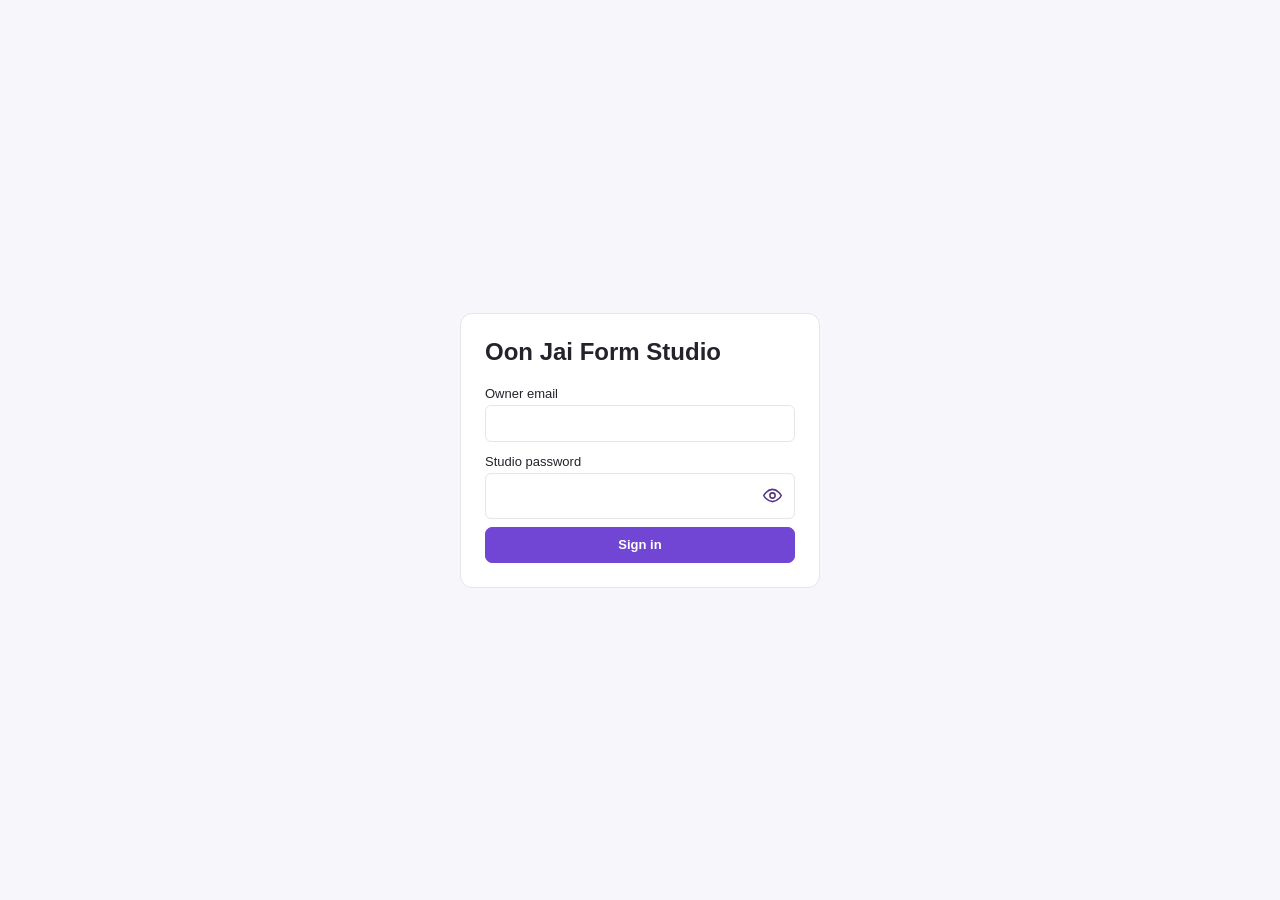
<file: index.html>
<!DOCTYPE html><html lang="en"><head><meta charset="utf-8"><meta name="viewport" content="width=device-width, initial-scale=1"><meta name="theme-color" content="#f8f8fa"><title>Form Studio — Visual UI builder</title><link rel="stylesheet" href="studio.css?v=shape-joins6"></head><body class="locked"><section id="ownerEntrance"><form>
  <h1>Oon Jai Form Studio</h1>
  <label id="ownerEmailLabel">Owner email<input type="email" name="email" autocomplete="username" required></label>
  <label id="accessCodeLabel" hidden>Private recovery code<input name="code" autocomplete="off" spellcheck="false" autocapitalize="none"></label>
  <label id="pwdLabel" for="studio-password">Studio password</label><div class="passwordField"><input id="studio-password" type="password" name="password" autocomplete="current-password" required><button type="button" class="eyeToggle" data-eye="password" aria-controls="studio-password" aria-label="Show password" aria-pressed="false"><svg aria-hidden="true" viewBox="0 0 24 24" width="21" height="21" fill="none" stroke="currentColor" stroke-width="1.8" stroke-linecap="round" stroke-linejoin="round"><path d="M2 12s3.7-7 10-7 10 7 10 7-3.7 7-10 7S2 12 2 12Z"/><circle cx="12" cy="12" r="3"/><path class="eyeSlash" d="m3 3 18 18"/></svg></button></div>
  <small id="authHint" hidden>Use at least 8 characters.</small>
  <div id="repeatLabel" hidden><label for="studio-confirm">Confirm new password</label><div class="passwordField"><input id="studio-confirm" type="password" name="confirm" autocomplete="new-password"><button type="button" class="eyeToggle" data-eye="confirm" aria-controls="studio-confirm" aria-label="Show password" aria-pressed="false"><svg aria-hidden="true" viewBox="0 0 24 24" width="21" height="21" fill="none" stroke="currentColor" stroke-width="1.8" stroke-linecap="round" stroke-linejoin="round"><path d="M2 12s3.7-7 10-7 10 7 10 7-3.7 7-10 7S2 12 2 12Z"/><circle cx="12" cy="12" r="3"/><path class="eyeSlash" d="m3 3 18 18"/></svg></button></div></div>
  <button class="btn primary" type="submit">Sign in</button>
  <p role="status" aria-live="polite"></p>
  <div id="accessModes" hidden><button type="button" data-auth="setup" hidden>Set up Studio password</button><button type="button" data-auth="recover" hidden>Recover Studio password</button></div>
  <button type="button" data-auth="login" hidden>Back to sign in</button>
<section id="recoveryReceipt" hidden><b>Save your Studio recovery code</b><p>Keep this private code in your password manager. It lets you set a new Studio password.</p><output></output><button class="btn primary" type="button" id="finishAccess">I saved it · Continue</button></section></form></section>
<header class="top"><div class="brand"><span class="mark"><i></i><i></i><i></i></span>Form Studio</div><div class="crumb"><span>Workspace</span><b>/</b><button id="projectName" title="Rename project"></button></div><div class="topActions"><button type="button" data-cmd="website-settings" class="siteSettingsLink" aria-haspopup="dialog" title="Settings" aria-label="Settings">⚙ <span>Settings</span></button><div class="undoPair"><button data-cmd="undo" title="Undo" aria-label="Undo"></button><button data-cmd="redo" title="Redo" aria-label="Redo"></button></div><button class="btn" data-cmd="preview"></button><button class="btn primary" data-cmd="export"></button></div></header>
<div class="studioToolbar"><nav class="tabs" aria-label="Design tools" id="tabs"></nav><div class="fileBar"><a class="btn guideLink" href="Form-Studio-Handbook.pdf" download="Form-Studio-Handbook.pdf">Download guide</a><button class="btn filesLaunch" data-cmd="files">Files</button><button class="btn" id="railToggle" aria-pressed="false">Shrink library</button><button class="btn" id="inspectorToggle">Inspector</button></div></div>
<main><aside class="library" id="library"></aside><section class="workspace"><div class="canvasHead"><button id="pageBtn"></button><div class="deviceGroup" id="devices"></div></div><section id="stage" aria-label="Design canvas"><div id="sheetWrap"><div id="sheet"></div></div><div class="floatTools"><button id="selectTool" title="Select and move" aria-label="Select and move"></button><button id="multiTool" data-cmd="multi" aria-label="Multi-select layers" title="Drag a box to select every layer it touches">Multi-select</button><button id="arrangeTool" data-cmd="arrange" title="Arrange selection (A)">Arrange</button><button id="guideTool" data-cmd="guides" aria-pressed="true" title="Show alignment guides and snap while dragging or resizing (hold Alt to bypass)">Guides</button><button id="canvasPreviewTool" type="button" aria-pressed="false" title="Preview this canvas in place">Preview</button><button id="panTool" title="Pan canvas" aria-label="Pan canvas"></button><i></i><button id="less" title="Zoom out" aria-label="Zoom out">Zoom −</button><button id="zoom" title="Fit canvas">Fit</button><button id="more" title="Zoom in" aria-label="Zoom in">Zoom +</button></div></section><footer class="foot"><span><i></i><span id="saveStatus" role="status">Saved on this device</span></span><span class="offlineBox"><span id="offlineStatus" role="status"></span><button type="button" data-offline-retry hidden>Retry</button></span><button class="cloudLaunch" data-cmd="cloud">Cloud workspace</button><button id="sizeBtn"></button></footer></section><aside class="inspector" id="inspector"></aside></main><div id="grip" role="separator" aria-orientation="vertical" aria-label="Resize inspector" tabindex="0"></div>
<div class="mobileTools"><button id="openLib">Insert</button><button id="openProps">Inspector</button></div><div id="overlay"></div><div id="toast" role="status"></div>
<script type="text/plain" data-editor-src="art.js"></script><script type="text/plain" data-editor-src="icons.js?v=canvas-icons1"></script><script type="text/plain" data-editor-src="model.js?v=shape-joins6"></script><script type="text/plain" data-editor-src="pickers.js?v=studioaccess2"></script><script type="text/plain" data-editor-src="triggers.js?v=canvas-icons1"></script><script type="text/plain" data-editor-src="runtime.js?v=shape-joins6"></script><script type="text/plain" data-editor-src="selection.js?v=canvas-edges4"></script><script src="cloud.js?v=studioaccess2"></script><script type="text/plain" data-editor-src="files.js?v=studioaccess2"></script><script type="text/plain" data-editor-src="sample-data.js?v=actions-pickers1"></script><script type="text/plain" data-editor-src="arrange.js?v=canvas-edges4"></script><script type="text/plain" data-editor-src="guides.js?v=shape-joins6"></script><script type="text/plain" data-editor-src="sample-color.js?v=shape-joins6"></script><script type="text/plain" data-editor-src="reference.js"></script><script type="text/plain" data-editor-src="hierarchy.js?v=canvas-edges4"></script><script type="text/plain" data-editor-src="project-code.js?v=tree1"></script><script type="text/plain" data-editor-src="linked-components.js?v=canvas-icons1"></script><script type="text/plain" data-editor-src="workspace-tools.js?v=tree1"></script><script type="text/plain" data-editor-src="html-import.js?v=edit-scale1"></script><script type="text/plain" data-editor-src="import-design.js?v=canvas-edges4"></script><script type="text/plain" data-editor-src="inline-code.js?v=canvas-edges4"></script><script type="text/plain" data-editor-src="panel-tools.js?v=canvas-icons1"></script><script type="text/plain" data-editor-src="themes.js?v=drag-guides3"></script><script type="text/plain" data-editor-src="theme-studio.js?v=drag-guides3"></script><script type="text/plain" data-editor-src="website-settings.js?v=shape-joins6"></script><script type="text/plain" data-editor-src="studio.js?v=shape-joins6"></script><script type="text/plain" data-editor-src="offline.js?v=offline1"></script><script src="owner-login.js?v=update1"></script></body></html>
</file>
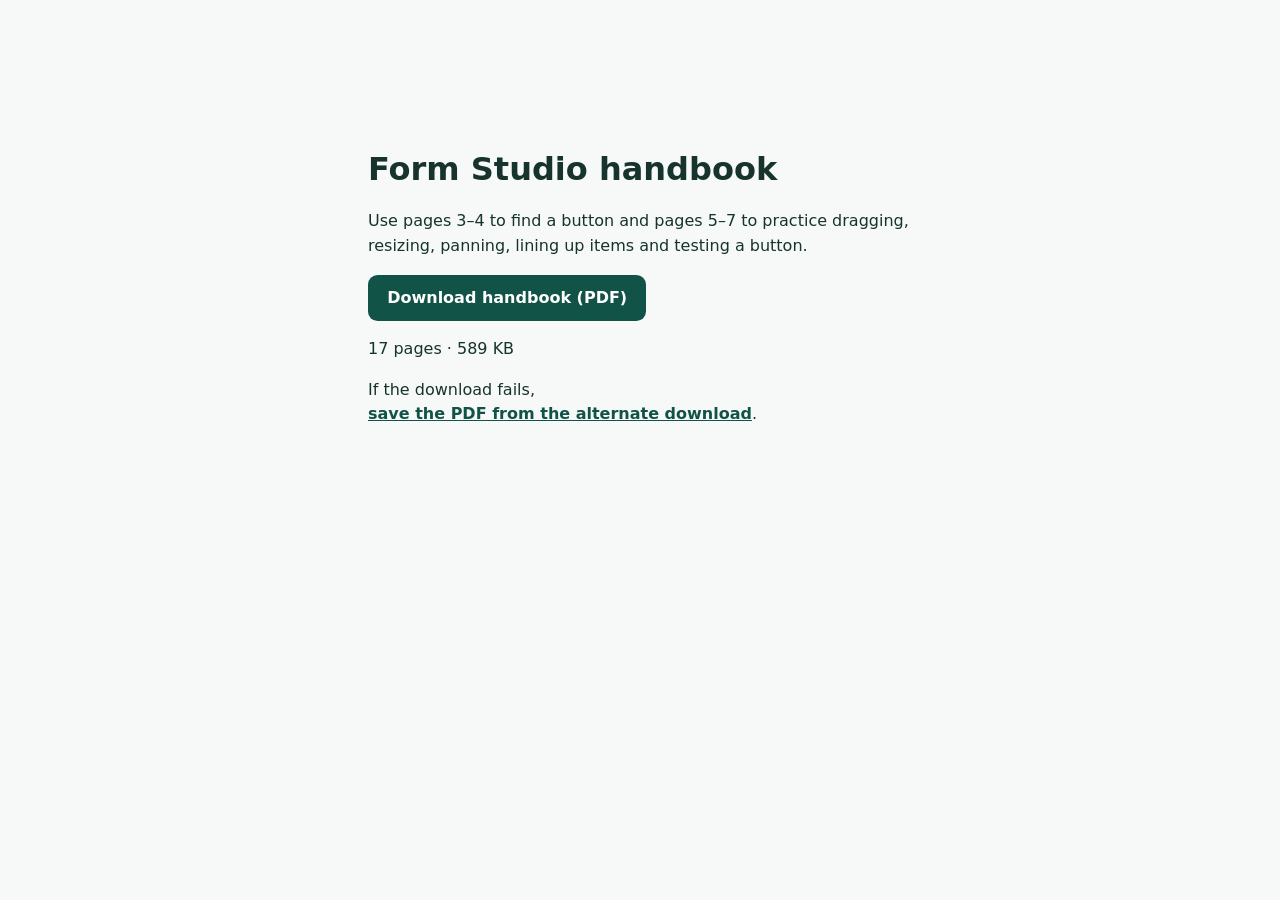
<file: download.html>
<!doctype html>
<html lang="en">
<head>
  <meta charset="utf-8">
  <meta name="viewport" content="width=device-width, initial-scale=1">
  <title>Download the Form Studio handbook</title>
  <style>
    :root { font-family: system-ui, sans-serif; color: #17332d; background: #f6f9f7; }
    main { max-width: 34rem; margin: 12vh auto; padding: 1.4rem; }
    h1 { line-height: 1.12; }
    p { line-height: 1.55; }
    a { display: inline-block; padding: .85rem 1.2rem; border-radius: .6rem; background: #125347; color: white; font-weight: 650; text-decoration: none; }
    .fallback { padding: 0; background: transparent; color: #125347; text-decoration: underline; }
    a:focus-visible { outline: 3px solid #2264c9; outline-offset: 4px; }
  </style>
</head>
<body>
  <main>
    <h1>Form Studio handbook</h1>
    <p>Use pages 3–4 to find a button and pages 5–7 to practice dragging, resizing, panning, lining up items and testing a button.</p>
    <a href="./Form-Studio-Handbook.pdf" download="Form-Studio-Handbook.pdf">Download handbook (PDF)</a>
    <p>17 pages · 589 KB</p>
    <p>If the download fails, <a class="fallback" href="https://raw.githubusercontent.com/santos-cabbigat/Form-Studio/main/Form-Studio-Handbook.pdf">save the PDF from the alternate download</a>.</p>
  </main>
</body>
</html>
</file>
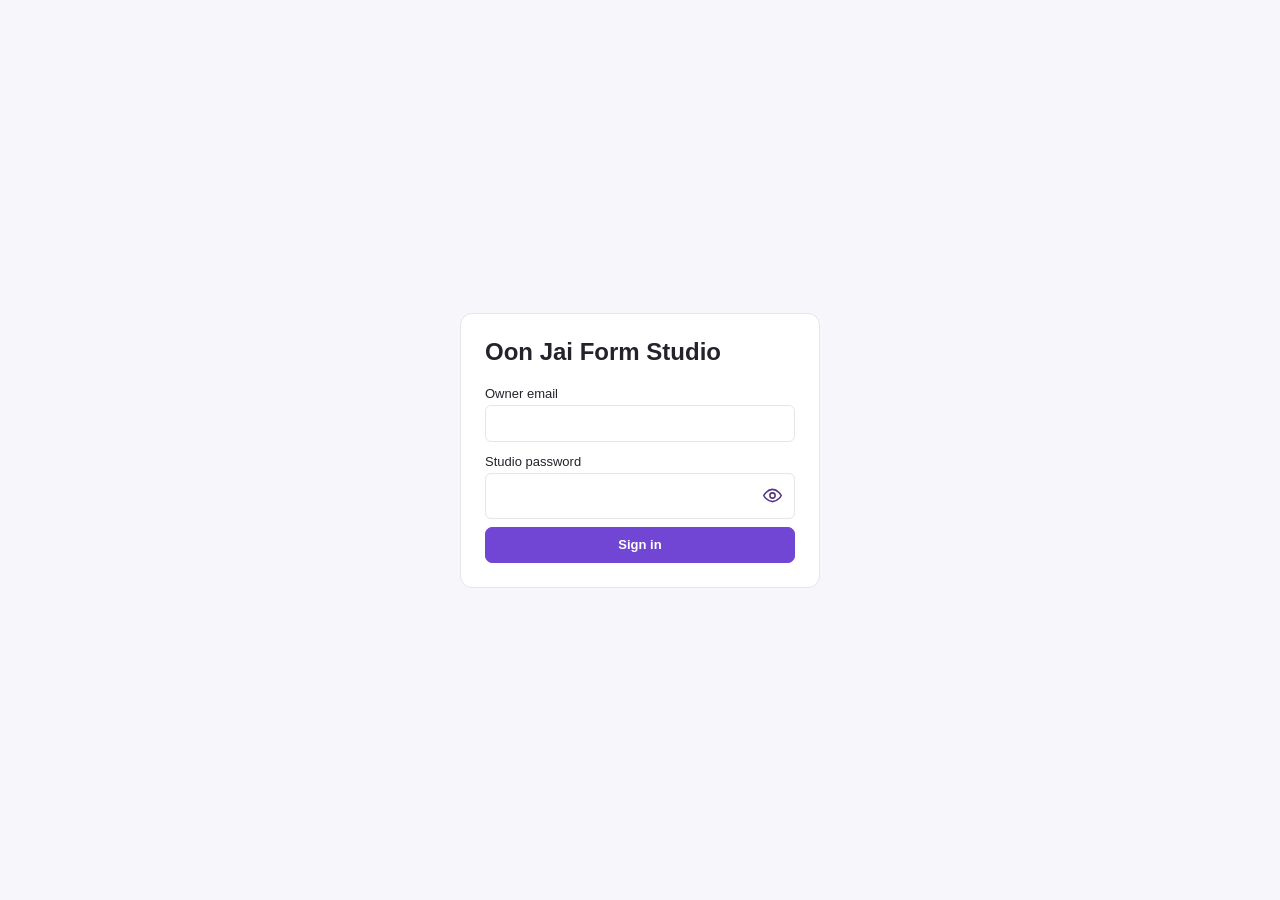
<file: settings.html>
<!doctype html>
<html lang="en"><head><meta charset="utf-8"><meta name="viewport" content="width=device-width,initial-scale=1">
<title>Settings · Form Studio</title>
<script>location.replace('./index.html'+location.search+(location.hash||'#settings'))</script>
</head><body><a href="./index.html#settings">Open Form Studio settings</a></body></html>
</file>
<file: studio.css>
:root{--ink:#24222b;--muted:#726f7c;--line:#e6e5eb;--purple:#7246d4;--pale:#f1ebfd;--ui:Inter,"Helvetica Neue",Arial,sans-serif;font-family:var(--ui);color:var(--ink);background:#fff;font-size:13px}*{box-sizing:border-box}body{margin:0}button,input,select,textarea{font:inherit;color:inherit}button{cursor:pointer;border:0;background:none}button:disabled{opacity:.38;cursor:default}button:hover:not(:disabled){filter:brightness(.96)}button:focus-visible,input:focus-visible,select:focus-visible,textarea:focus-visible{outline:2px solid #9862ee;outline-offset:2px}svg{flex-shrink:0;vertical-align:middle}.top,.tabs,.canvasHead,.foot,.brand,.crumb,.topActions,.btn,.row,.deviceGroup,.switchRow,.sectionTitle,.brandline{display:flex;align-items:center}.top{height:66px;border-bottom:1px solid var(--line);padding:0 23px;gap:23px}.brand{gap:10px;font-weight:720;font-size:21px;letter-spacing:-1px;white-space:nowrap}.mark{width:33px;height:33px;background:#28242f;color:#fff;border-radius:9px;display:flex;flex-direction:column;align-items:flex-start;justify-content:center;gap:3px;padding-left:9px}.mark i{display:block;width:16px;height:4px;border-radius:1px;background:#f8f5ff;transform:skewY(-11deg)}.mark i:nth-child(2){width:12px}.mark i:nth-child(3){width:7px}.crumb{gap:12px;color:#817d88;border-left:1px solid var(--line);padding-left:21px}.crumb b{color:#c6c2cc;font-weight:400}.crumb button{font-weight:550;padding:5px 0;color:var(--ink)}.topActions{margin-left:auto;gap:9px}.undoPair{display:flex;gap:0;border-right:1px solid var(--line);padding-right:13px;margin-right:5px}.undoPair button{width:31px;height:30px;color:#777180}.btn{justify-content:center;gap:8px;border:1px solid #dcd9e2;border-radius:7px;background:white;padding:8px 13px;font-weight:580;line-height:18px}.btn.primary,.primary{background:var(--purple);color:white;border-color:var(--purple)}.tabs{height:49px;padding:0 19px;gap:10px;border-bottom:1px solid var(--line)}.tabs button{height:34px;display:flex;align-items:center;gap:8px;padding:0 13px;color:#625d6b;font-size:13px;font-weight:550;border-radius:6px}.tabs button.active{color:#653ac3;background:var(--pale)}main{display:grid;grid-template-columns:236px minmax(0,1fr) 258px;height:calc(100dvh - 115px);min-height:470px}.library,.inspector{overflow:auto;background:#fff;scrollbar-width:thin}.library{border-right:1px solid var(--line)}.inspector{border-left:1px solid var(--line)}.libTop,.panel{padding:20px 17px}.libTop{padding-bottom:12px}.libTop h2,.panel h2,.insHead h2{font-size:16px;letter-spacing:-.4px;margin:0;font-weight:650}.search{position:relative;display:flex;align-items:center;gap:6px;padding:0 9px;height:34px;margin-top:16px;border:1px solid #e2e0e7;border-radius:6px;background:#faf9fb;color:#8b8794}.search input{border:0;outline:0;background:transparent;width:100%;min-width:0;font-size:12px}.search kbd{font:11px monospace;background:white;border:1px solid #e5e1e9;border-radius:3px;padding:0 4px}.libSection{padding:9px 17px 18px}.sectionTitle{justify-content:space-between;margin:0 0 11px;font-size:11px;letter-spacing:.055em;text-transform:uppercase;font-weight:650;color:#777380}.sectionTitle button{color:#807a88;padding:0 2px}.cardGrid{display:grid;grid-template-columns:1fr 1fr;gap:7px}.component{border:1px solid #e3e1e9;border-radius:7px;height:62px;display:flex;flex-direction:column;justify-content:center;align-items:flex-start;gap:7px;padding:9px 12px;font-size:12px;font-weight:550;background:linear-gradient(140deg,#fff,#fcfbfe)}.component svg{color:#635773}.component:hover{border-color:#a384d8;background:#f6f1ff}.preset{display:flex;align-items:center;text-align:left;gap:10px;width:100%;min-height:43px;border-radius:6px;font-weight:530;padding:4px 2px}.preset svg:last-child{margin-left:auto;color:#918a9c}.presetIcon{width:32px;height:32px;border-radius:6px;display:grid;place-items:center;color:#6e55aa;background:#eee8fb}.presetIcon.mint{background:#e0efea;color:#447866}.presetIcon.sand{background:#f5eada;color:#977447}.libSection+.libSection,.part+.part{border-top:1px solid var(--line)}.libSection+.libSection{padding-top:17px}.addTemplate{width:100%;display:flex;align-items:center;justify-content:center;gap:6px;border:1px dashed #c8c1d3;border-radius:6px;height:34px;color:#665878;background:#fdfcfe;font-size:12px}.workspace{min-width:0;display:flex;flex-direction:column;background:#f4f3f7;overflow:hidden}.canvasHead{height:52px;flex-shrink:0;background:#fcfbfd;justify-content:space-between;border-bottom:1px solid var(--line);padding:0 16px;gap:8px}.canvasHead>button{display:flex;gap:7px;align-items:center;font-size:12px;font-weight:600;white-space:nowrap;overflow:hidden}.deviceGroup{border:1px solid var(--line);border-radius:7px;background:#f4f3f6;padding:3px;gap:1px}.deviceGroup button{height:26px;display:flex;align-items:center;justify-content:center;gap:5px;color:#797381;padding:0 7px;font-size:11px;border-radius:4px}.deviceGroup button.active{background:#fff;color:#6034bd;box-shadow:0 1px 4px #291e3326}.deviceGroup button:not(.active) span{display:none}
#stage{position:relative;flex:1;overflow:hidden;background-color:#f4f3f7;background-image:radial-gradient(#d4d1db 1px,transparent 1px);background-size:15px 15px;min-height:200px}#sheetWrap{position:absolute;left:50%;top:calc(50% - 10px)}#sheet{transform-origin:top left;position:relative;background:white;overflow:clip;isolation:isolate}.nodeWrap{position:absolute;touch-action:none;cursor:move}.nodeWrap>.object{pointer-events:none;inset:0!important;width:100%!important;height:100%!important}.nodeWrap.canvasLocked{pointer-events:none}.layerCommands{display:flex;flex-wrap:wrap;gap:5px;margin:8px 0}.nodeWrap.selected{outline:2px solid #8d51ee;z-index:auto}.nodeWrap.selected>.handle{display:block}.handle{display:none;width:9px;height:9px;background:white;border:1.7px solid #8445ed;position:absolute;z-index:5}.tl{left:-5px;top:-5px;cursor:nwse-resize}.tr{right:-5px;top:-5px;cursor:nesw-resize}.bl{left:-5px;bottom:-5px;cursor:nesw-resize}.br{right:-5px;bottom:-5px;cursor:nwse-resize}.floatTools{position:absolute;bottom:18px;left:50%;transform:translateX(-50%);display:flex;align-items:center;gap:2px;border:1px solid #dfdce5;background:white;box-shadow:0 3px 9px #2820330e;border-radius:9px;padding:4px}.floatTools button{height:29px;min-width:29px;padding:3px 7px;border-radius:5px;font-size:15px;color:#625b6d}.floatTools #zoom{font-size:11px;font-weight:600;min-width:40px}.floatTools .on{background:var(--pale);color:var(--purple)}.floatTools i{height:18px;border-left:1px solid var(--line);margin:0 4px}.foot{height:29px;flex-shrink:0;background:#fcfbfd;border-top:1px solid var(--line);justify-content:space-between;padding:0 13px;color:#797480;font-size:10px}.foot>span,.foot button{display:flex;align-items:center;gap:6px}.foot button{font-size:10px;color:inherit}.foot i{width:6px;height:6px;border-radius:100%;background:#539375}.insHead{display:flex;align-items:center;justify-content:space-between;padding:18px 16px 14px}.insHead svg{color:#87818e}.seg{display:flex;border:1px solid var(--line);background:#f5f4f7;padding:3px;border-radius:7px}.seg button{flex:1;border-radius:4px;padding:5px 4px;font-size:12px;color:#746e7e;display:flex;align-items:center;justify-content:center;gap:6px}.seg button.active{background:white;box-shadow:0 1px 3px #2a223921;color:#3e344b;font-weight:600}.part{padding:15px 16px}.part h3,.panel h3{font-size:12px;margin:0 0 12px;font-weight:650}.typeLine{display:flex;align-items:center;gap:10px;margin:0 0 14px}.typeLine .typeIcon{width:31px;height:31px;display:grid;place-items:center;background:var(--pale);border-radius:7px;color:var(--purple)}.typeLine strong{display:block;font-size:13px}.typeLine small{display:block;color:var(--muted);font-size:10px;margin-top:3px}.field{display:flex;flex-direction:column;gap:5px;margin-bottom:10px;font-size:11px;color:#736d7b}.field:last-child{margin-bottom:0}.ctrl,.field>input,.field>select,.field>textarea,.dialog input:not([type=checkbox]):not([type=color]),.dialog select,.dialog textarea{min-width:0;width:100%;border:1px solid #ddd9e3;background:#fff;border-radius:5px;padding:7px 8px;color:#37323e;font-size:12px;line-height:17px}.field select,.dialog select{height:33px}.field textarea{resize:vertical}.grid2{display:grid;grid-template-columns:1fr 1fr;gap:7px}.dim{display:flex;align-items:center;gap:7px;border:1px solid #e0dce5;border-radius:5px;padding:0 8px;height:31px;font:11px ui-monospace,monospace;color:#8a8393}.dim input{width:100%;border:0;background:none;outline:0;color:#38313f;appearance:textfield}.dim input::-webkit-inner-spin-button{appearance:none}.colorRow,.propRow{display:flex;align-items:center;justify-content:space-between;gap:8px;margin-top:9px;font-size:11px;color:#736d7b}.colorBox{display:flex;align-items:center;gap:6px;border:1px solid #dfdbe5;padding:5px 7px;border-radius:5px;min-width:102px;font:11px ui-monospace,monospace;color:#4b4354}.colorBox input,.swatch input{padding:0;border:0;background:transparent;width:17px;height:17px;cursor:pointer}.colorBox input::-webkit-color-swatch-wrapper,.swatch input::-webkit-color-swatch-wrapper{padding:0}.colorBox input::-webkit-color-swatch,.swatch input::-webkit-color-swatch{border:1px solid #0002;border-radius:3px}.actLine{display:flex;align-items:center;gap:7px;font-size:12px;color:#635372;background:#f5f1fb;border-radius:6px;padding:9px 8px;width:100%;text-align:left}.panel p,.hint,.dialog p,.empty{font-size:12px;line-height:1.55;color:var(--muted)}.panel .btn,.full{width:100%}.panel h2{margin-bottom:14px}.panel .row{gap:6px;margin:8px 0}.smallBtn{font-size:11px;padding:6px 9px}.layer{display:flex;align-items:center;gap:7px;width:100%;text-align:left;padding:8px 6px;border-radius:5px;font-size:12px}.layer.active{background:var(--pale);color:#693dbb}.swatches{display:flex;flex-wrap:wrap;gap:6px;margin:12px 0}.swatch{width:27px;height:27px;border-radius:6px;border:1px solid #0002}.chip{font-size:11px;border:1px solid var(--line);border-radius:5px;padding:5px 7px}.dialogBg{position:fixed;inset:0;background:#221b344d;backdrop-filter:blur(3px);display:flex;align-items:center;justify-content:center;z-index:20;padding:18px}.dialog{width:min(450px,100%);max-height:90dvh;overflow:auto;background:white;border:1px solid #e4dfeb;border-radius:13px;box-shadow:0 20px 75px #22123335;padding:20px}.dialog.wide{width:min(740px,100%)}.dialog h2{margin:0;font-size:18px;letter-spacing:-.5px}.dialogHead{display:flex;align-items:center;justify-content:space-between;margin-bottom:17px}.dialogHead button{padding:5px}.dialogActions{display:flex;justify-content:flex-end;gap:8px;margin-top:16px;flex-wrap:wrap}.dialog .field{margin-top:12px}.dialog textarea,.codeArea{font:12px/1.55 ui-monospace,Consolas,monospace!important;white-space:pre;tab-size:2;resize:vertical}.codeArea{width:100%;min-height:250px;color:#513768;background:#faf8fc;border:1px solid #ddd6e6;border-radius:7px;padding:8px}.variant{border:1px solid var(--line);padding:12px;border-radius:7px;display:flex;align-items:center;justify-content:space-between;width:100%;margin:7px 0;gap:8px}.variant:hover{border-color:#9773d4}.variant span{display:flex;align-items:center;gap:8px}.error{color:#ac2e43;font-size:12px;line-height:1.5}.previewBg{background:#e9e7ee;position:fixed;inset:0;z-index:20;display:flex;flex-direction:column;align-items:center}.previewBar{width:100%;display:flex;align-items:center;justify-content:space-between;padding:10px 14px;background:white;border-bottom:1px solid var(--line);gap:8px}.previewBar strong{font-size:13px}.previewStage{flex:1;min-height:0;width:100%;display:grid;place-items:center;overflow:hidden}.previewFrameSize{position:relative;min-width:0;min-height:0;background:white;box-shadow:0 0 0 1px #d7d2de,0 4px 20px #2a1c4314}.previewBg iframe{position:absolute;top:0;left:0;display:block;margin:0;max-width:none;border:0;transform-origin:top left;background:white}.mobileTools{display:none}#toast{position:fixed;bottom:22px;left:50%;transform:translateX(-50%);z-index:50;pointer-events:none;font-size:12px;color:white;background:#322b3d;border-radius:7px;padding:9px 13px;opacity:0;transition:opacity .15s}#toast.show{opacity:1}.subtle{color:var(--muted)}.mt{margin-top:12px}.dialog .row{gap:8px;flex-wrap:wrap}.dialog .row>.field{flex:1}.preset span{overflow:hidden;text-overflow:ellipsis;white-space:nowrap}.templateRow{display:flex;align-items:center}.templateRow>.preset{min-width:0;flex:1}.templateRow>button:last-child:not(:first-child){padding:5px;color:#8b8195}
@media(min-width:1500px){main{grid-template-columns:255px minmax(0,1fr) 280px}.libSection,.libTop{padding-left:21px;padding-right:21px}.part{padding:17px 20px}.component{height:69px}}
@media(max-width:1110px){main{grid-template-columns:205px minmax(0,1fr) 221px}.libTop,.libSection,.part{padding-left:12px;padding-right:12px}.tabs{gap:4px}.canvasHead{padding:0 8px}.component{height:57px}}
@media(max-width:850px){main{grid-template-columns:180px minmax(0,1fr)}.inspector{display:none}.mobileTools{position:fixed;z-index:6;right:12px;bottom:35px;display:flex;gap:5px}.mobileTools button{background:#fff;border:1px solid #dbd6e3;box-shadow:0 2px 8px #0001;border-radius:6px;padding:7px 10px;color:var(--purple);font-size:12px}.mobileTools #openLib{display:none}.library.shown{display:block;position:fixed;bottom:74px;top:119px;width:min(300px,90vw);z-index:8;box-shadow:0 6px 28px #221b3426;border:1px solid var(--line);border-radius:8px}.inspector.shown{right:8px}.library.shown{left:8px}.crumb{padding-left:12px}.top{gap:12px}}
@media(max-width:620px){.top{height:55px;padding:0 11px;gap:7px}.brand{font-size:17px;gap:7px}.mark{width:27px;height:28px;border-radius:7px;padding-left:6px}.topActions{gap:5px}.topActions .btn{padding:6px 8px;font-size:11px;gap:4px}.crumb,.undoPair{display:none}.tabs{height:45px;gap:1px;padding:0 5px;justify-content:space-between}.tabs button{padding:0 7px;gap:4px;font-size:11px}.tabs svg{width:15px}.library{display:none}main{grid-template-columns:minmax(0,1fr);height:calc(100dvh - 100px);min-height:410px}.canvasHead{height:43px}.mobileTools #openLib{display:block}.mobileTools{right:7px;bottom:34px}.floatTools{bottom:47px}.foot{height:27px}.inspector.shown,.library.shown{top:104px}.previewBar{flex-wrap:wrap}}
.codePart{border-left:3px solid #9162df;background:#fbf8ff}.codePart h3{font-size:15px}.codeArea::selection{background:#cab5f3;color:#23143b}.codePart .codeArea{min-height:290px;border-color:#a58bd0;background:#f4eefb}.foot button.cloudLaunch{color:#6540a2;text-decoration:underline}.panel .layer.active{box-shadow:inset 3px 0 #7651bc}.part ul{padding-left:18px;line-height:1.6}
.undoPair button[data-cmd=undo]{display:inline-flex;align-items:center;justify-content:center;gap:4px;width:auto;padding:0 7px;font-size:12px}.arrangeEntry{padding:0 15px 12px}.floatTools #arrangeTool{font-size:12px;font-weight:600}.arrangeDialog fieldset{border:0;margin:15px 0;padding:0}.arrangeDialog legend{font-weight:650;font-size:12px;margin-bottom:7px}.arrangeRow{display:grid;grid-template-columns:repeat(3,1fr);gap:6px}.arrangeRow .btn{min-height:36px}.arrangeDialog #gapForm{display:flex;align-items:end;gap:8px;margin-top:10px}.arrangeDialog #gapForm label{flex:1;font-size:12px}.arrangeDialog #gapForm input{display:block;margin-top:4px}.arrangeSummary{margin:0 0 10px}.arrangeDialog #arrangeStatus{min-height:18px;color:var(--muted)}
@media(max-width:620px){.top .undoPair{display:flex;align-items:center;margin:0;padding:0 3px 0 0}.top .undoPair button{min-height:34px}.top .undoPair button[data-cmd=redo]{width:26px}.top .undoPair button[data-cmd=undo]{padding:0 4px}}
@media(max-width:400px){.top .brand{font-size:0;gap:0}.top .topActions{gap:6px}.top .undoPair button[data-cmd=undo]{font-size:12px}}
.floatTools #guideTool{font-size:12px;font-weight:600}.snapOverlay{position:absolute;inset:0;pointer-events:none;z-index:8;overflow:visible}.snapLine{position:absolute;display:block;margin:0;border:0;background:#c32286}.snapLine.vertical{width:var(--guide-stroke)}.snapLine.horizontal{height:var(--guide-stroke)}.snapLine.dimension{background:#7040ba}.snapSize{position:absolute;border-radius:4px;padding:.22em .45em;background:#602d9d;color:white;white-space:nowrap;font:600 var(--guide-font)/1.25 var(--ui)}
@media(max-width:400px){.floatTools{gap:0}.floatTools button{padding:3px 5px;min-width:26px}.floatTools i{margin:0 2px}}
.referenceQuick{display:flex;gap:6px;flex-wrap:wrap}.referenceQuick .btn{font-size:12px;flex:1}.pickingReference{touch-action:none}.pickingReference :is(.nodeWrap,.handle,#sheet){cursor:crosshair}.pickingReference .floatTools{visibility:hidden}#referenceNotice{position:absolute;z-index:12;bottom:12px;left:50%;transform:translateX(-50%);max-width:calc(100% - 16px);width:max-content;display:flex;align-items:center;justify-content:center;flex-wrap:wrap;gap:8px;border:1px solid #b9a6d7;border-radius:9px;padding:8px 12px;background:#fff;box-shadow:0 3px 14px #39254120;font-size:12px}#referenceNotice button{border:1px solid #ccc2da;border-radius:5px;padding:4px 7px;color:#674098}.referenceOptions{display:contents}#referenceArea{position:absolute;z-index:9;pointer-events:none;outline:2px dashed #7545d6;background:#7545d61a}
@media(max-width:850px){#referenceNotice{bottom:46px}}
.gapOverlay{position:absolute;inset:0;pointer-events:none;z-index:10;user-select:none}.gapOverlay span{position:absolute;transform:translate(-50%,-50%) scale(var(--gap-zoom));transform-origin:center;pointer-events:none;white-space:nowrap;border-radius:4px;padding:2px 5px;font:500 10px/1.15 var(--ui);font-variant-numeric:tabular-nums;color:#3a465a;background:rgba(248,251,255,.92);box-shadow:0 0 0 .7px #76849b88}
.colorPick{padding:4px 6px;border:1px solid #dcd6e6;background:#faf8fd;color:#65418a;border-radius:5px;font-size:11px;white-space:nowrap}.colorRow .colorBox{margin-left:auto}.colorRow{gap:4px}#colorSnapshot{display:grid;place-items:center;background:#f4f2f7;max-height:60dvh;overflow:auto}#colorSnapshot canvas{display:block;width:auto;height:auto;max-width:100%;max-height:55dvh;cursor:crosshair;touch-action:manipulation}#colorSnapshot:empty{min-height:50px}

.fileActions{display:flex;gap:6px;flex-wrap:wrap;margin:10px 0 17px}.fileList{max-height:34vh;overflow:auto;border:1px solid var(--line);border-radius:8px}.fileList:empty{display:none}.fileRow{display:flex;align-items:center;justify-content:space-between;gap:12px;text-align:left;width:100%;padding:12px;border-bottom:1px solid var(--line)}.fileRow:last-child{border-bottom:0}.fileRow span{overflow-wrap:anywhere}.fileRow small{color:var(--muted);white-space:nowrap}.fileRow:hover{background:#f4effb}.filesLaunch{font-weight:650}.dialog .error{color:#983647}.dialog h3{font-size:14px;margin-bottom:4px}.crumb{min-width:0}.crumb #projectName{white-space:nowrap;overflow:hidden;text-overflow:ellipsis;max-width:24vw}
@media(max-width:480px){.top .brand{font-size:0;gap:0}.top .filesLaunch{padding:6px;font-size:12px}}
@media(max-width:620px){.previewBar{flex-wrap:wrap;height:auto;justify-content:flex-start}.previewBar strong{max-width:100%;overflow:hidden;text-overflow:ellipsis}.previewBar select{max-width:35vw}.previewBar>.btn{margin-left:auto}}

.choiceEditor,.triggerFields{border:1px solid var(--line);border-radius:8px;margin:12px 0;padding:8px;min-width:0}.choiceEditor legend,.triggerFields legend{font-weight:600;font-size:12px}.choiceRow{display:grid;grid-template-columns:minmax(0,1fr) minmax(0,1fr) 20px;align-items:end;gap:4px;margin-bottom:5px}.choiceRow label{font-size:10px;color:var(--muted)}.choiceRow input{width:100%;min-width:0}.choiceRow button{align-self:center}.pickerSettings h3{margin-top:12px}.pickerSettings .row{display:flex;gap:6px;flex-wrap:wrap}.triggerFields label{display:flex;gap:8px;align-items:center;padding:5px}.triggerFields input{width:auto}.object[data-picker-kind]{display:flex;align-items:center;justify-content:space-between;padding:0 12px}

#importHTML,#importCSS{width:100%;max-width:100%}.dialog:has(#importHTML) label[hidden]{display:none}.dialog .importNotes{padding-inline-start:18px;font-size:12px;line-height:1.5;color:var(--muted)}#htmlImportStatus:not(:empty){padding:10px 12px;margin-top:10px;border:1px solid var(--line);border-radius:7px}#htmlImportStatus .hint{margin-bottom:0}

#boardViewport{position:absolute;inset:0;overflow:hidden}
#boardViewport.longScreen{overflow-y:auto;overflow-anchor:none;overscroll-behavior:contain}
#boardViewport.longScreen #sheetWrap{position:relative;top:0;margin:36px 0 72px;overflow:clip;overflow-clip-margin:36px}

.codePart [data-cmd=expand-code]{margin-top:8px}
.inspector.wideCode .codeArea{height:clamp(250px,48dvh,640px)}
.foot{column-gap:8px;row-gap:3px}
.foot .offlineBox:has(#offlineStatus:empty){display:none}
.foot button[data-offline-retry]{color:#6540a2;text-decoration:underline;padding:1px 3px}
.foot button[hidden]{display:none}
@media(max-width:680px){.foot{height:auto;min-height:32px;flex-wrap:wrap;padding:3px 9px}.foot .offlineBox{margin-right:auto}}
body.locked>:not(#ownerEntrance):not(script){display:none!important}#ownerEntrance{min-height:100dvh;display:grid;place-items:center;background:#f7f6fa;padding:18px}#ownerEntrance form{width:min(100%,360px);padding:24px;background:white;border:1px solid var(--line);border-radius:12px}#ownerEntrance label{display:grid;gap:4px;margin:12px 0}#ownerEntrance input{padding:10px;border:1px solid var(--line);border-radius:6px}#ownerEntrance button{margin-top:8px;width:100%}.fileBar{height:37px;display:flex;align-items:center;gap:8px;padding:0 14px;border-bottom:1px solid var(--line)}.fileBar button{padding:3px 10px}.fileBar button:last-child{margin-left:auto}main{height:calc(100dvh - 152px);min-height:0}.pageRow{display:flex;align-items:center;gap:8px}.pageRow .variant{flex:1}.pageRow>.btn{color:#8d3432}
.iconRail #library{display:block;position:static;width:auto;border-radius:0}.iconRail .library>*{display:none}.iconRail .library .libSection:has(.cardGrid){display:block;padding:4px}.iconRail .library .sectionTitle,.iconRail .component span{display:none}.iconRail .cardGrid{grid-template-columns:1fr}.iconRail .component{align-items:center;justify-content:center;height:42px;padding:0}
@media(max-width:850px){.library.shown{z-index:10}}

main.inspectorClosed .inspector{display:none!important}
.fileBar{overflow-x:auto;white-space:nowrap}.fileBar button{flex-shrink:0}
@media(max-width:500px){.fileBar{gap:4px;padding-inline:4px}.fileBar .btn{font-size:11px;padding:3px 5px}}

.siteSettingsLink{color:var(--ink);text-decoration:none;white-space:nowrap;padding:5px}.settingsPage{max-width:780px;margin:auto;padding:20px 18px 54px;color:#282333;font:16px/1.45 system-ui,sans-serif}.settingsPage header{display:flex;justify-content:space-between;align-items:center}.settingsPage section{padding:19px 20px;border:1px solid #dad6e1;border-radius:10px;margin:13px 0;background:white}.settingsPage h2{margin:0 0 8px;font-size:20px}.settingsPage p{margin:8px 0}.settingsPage label{display:block;margin:12px 0}.settingsPage input[type=password]{display:block;width:min(100%,380px);padding:9px;margin-top:4px}.settingsPage details{margin-top:15px}.settingsPage button{padding:7px 14px;border:1px solid #b9afc8;border-radius:6px}.settingsPage a,#ownerEntrance a{color:#5f3695}.settingsPage summary{cursor:pointer}@media(max-width:620px){.siteSettingsLink span{display:none}.siteSettingsLink{font-size:18px}}
.guideLink{color:var(--ink);text-decoration:none}
#sheet .object th{background:var(--table-tint,#f3effa)}
.floatTools{max-width:calc(100% - 10px);width:max-content;flex-wrap:wrap;justify-content:center}
.floatTools button,.floatTools #multiTool{font-size:11px;display:inline-flex;align-items:center;justify-content:center;gap:3px}
.undoPair button[data-cmd=redo],.top .undoPair button[data-cmd=redo]{width:auto;font-size:12px}
#devices button span,.siteSettingsLink span{display:inline}
.fileBar{height:auto;min-height:32px;flex-wrap:wrap}
@media(max-width:620px){.floatTools button svg{display:none}.deviceGroup button{font-size:10px;padding:4px}.fileBar{gap:3px}.fileBar .btn{font-size:11px;padding:3px 5px}.mobileTools{bottom:28px}.floatTools{bottom:55px}.top .siteSettingsLink{font-size:10px}.undoPair svg{display:none}}
#ownerEntrance [hidden]{display:none!important}#accessModes{display:flex;flex-wrap:wrap;gap:8px}
#accessModes button{color:#533387;text-decoration:underline;font-size:13px;padding:3px 0}
#recoveryReceipt output{display:block;overflow-wrap:anywhere;user-select:all;font-family:monospace;margin:12px 0}

#ownerEntrance h1{margin:0 0 20px;font-size:24px}
#ownerEntrance [role=status]:empty{display:none}
#accessModes{display:grid;gap:0}
#accessModes button,#ownerEntrance [data-auth=login]{text-align:left;color:#533387;padding:8px 0}

#ownerEntrance .passwordField{position:relative}
#ownerEntrance .passwordField input{box-sizing:border-box;width:100%;padding-right:50px;min-height:46px}
#ownerEntrance label[for^="studio-"]{margin-bottom:4px}
#ownerEntrance button.eyeToggle{position:absolute;right:1px;top:1px;bottom:1px;display:grid;place-items:center;width:44px;margin:0;padding:0;border:0;background:transparent;color:#553683;cursor:pointer}
.eyeToggle .eyeSlash{display:none}
.eyeToggle[aria-pressed="true"] .eyeSlash{display:inline}
#ownerEntrance .eyeToggle:focus-visible{outline:2px solid #7049a6;outline-offset:-3px}

/* The glyph stays small at every canvas zoom. Its transparent hit area is larger. */
.nodeWrap.selected>.handle{
 --hit-size:16px;
 width:min(46%,calc(var(--hit-size) * var(--inverse-scale,1)));height:min(46%,calc(var(--hit-size) * var(--inverse-scale,1)));border:0;background:transparent;
 right:auto;bottom:auto;transform:translate(-50%,-50%);touch-action:none;
}
.handle::after{content:"";position:absolute;inset:50% auto auto 50%;width:6px;height:6px;box-sizing:border-box;transform:translate(-50%,-50%) scale(var(--inverse-scale,1));border:1px solid #7943cf;background:white}
.handle.tl,.handle.l,.handle.bl{left:0}.handle.t,.handle.b{left:50%}.handle.tr,.handle.r,.handle.br{left:100%}
.handle.tl,.handle.t,.handle.tr{top:0}.handle.l,.handle.r{top:50%}.handle.bl,.handle.b,.handle.br{top:100%}
.handle.l,.handle.r{cursor:ew-resize}.handle.t,.handle.b{cursor:ns-resize}
@media(pointer:coarse){.nodeWrap.selected>.handle{--hit-size:24px}}

:root{--studio-header:66px;--studio-tools:58px;--studio-content-top:calc(var(--studio-header) + var(--studio-tools))}
.studioToolbar{height:var(--studio-tools);display:flex;align-items:center;gap:12px;padding:0 16px;border-bottom:1px solid var(--line);background:#fff}
.studioToolbar .tabs{flex:1;min-width:0;height:100%;padding:0;border:0;overflow-x:auto;scrollbar-width:thin;justify-content:flex-start}
.studioToolbar .tabs button{flex-shrink:0}
.studioToolbar .fileBar{display:grid;grid-template-columns:auto auto;gap:2px 5px;min-height:0;height:auto;border:0;border-left:1px solid var(--line);padding:0 0 0 12px;overflow:visible}
.studioToolbar .fileBar .btn{height:24px;min-width:0;margin:0;padding:1px 8px;font-size:11px;font-weight:550;line-height:1.1;border:0;background:#f5f3f8;border-radius:4px;text-decoration:none}
.studioToolbar .fileBar .btn:hover,.studioToolbar .fileBar [aria-pressed=true]{background:var(--pale);color:var(--purple)}
body>main{height:calc(100dvh - var(--studio-content-top))}
@media(max-width:850px){main .inspector.shown,main .library.shown{top:var(--studio-content-top)}}
@media(max-width:620px){
 :root{--studio-header:55px}
 .studioToolbar{gap:5px;padding:0 5px}
 .studioToolbar .tabs{gap:1px;justify-content:space-around}
 .studioToolbar .tabs button{height:44px;flex-direction:column;justify-content:center;font-size:10px;padding:0 2px;gap:4px}
 .studioToolbar .fileBar{gap:2px;padding-left:4px}
 .studioToolbar .fileBar .btn{padding:1px 3px;font-size:10px}
}
.triggerSequence{margin:8px 0 12px}
.triggerSequence h4{margin:12px 0 4px;font-size:11px;color:var(--muted)}
.triggerStep{display:flex;align-items:center;gap:2px;margin:4px 0}
.triggerStep .actLine{flex:1;min-width:0;overflow-wrap:anywhere;line-height:1.35}
.triggerStep .stepNumber{font-weight:700;font-variant-numeric:tabular-nums}
.triggerStep .stepMove{width:24px;min-height:30px;padding:2px;color:var(--purple);font-size:14px}

#studioSettings{box-sizing:border-box;width:min(520px,calc(100vw - 24px));max-height:88dvh;padding:0;overflow:auto;color:var(--ink);border:1px solid var(--line);border-radius:16px;background:#faf9fc;box-shadow:0 20px 70px #21133238}
#studioSettings::backdrop{background:#221b3452;backdrop-filter:blur(3px)}
.settingsHeader{position:sticky;top:0;z-index:1;display:flex;justify-content:space-between;align-items:center;padding:15px 20px;background:#fff;border-bottom:1px solid var(--line)}
.settingsHeader span{font-size:11px;color:var(--muted)}.settingsHeader h2{margin:2px 0 0;font-size:22px;letter-spacing:-.7px}
.settingsBody{padding:0 18px 16px}.settingsBody section{background:#fff;border:1px solid var(--line);border-radius:10px;padding:0 12px;margin-top:12px}
.settingsBody h3{margin:0;padding:10px 0 5px;color:#625271;font-size:12px}.settingRow{display:flex;align-items:center;justify-content:space-between;gap:12px;min-height:46px;padding:9px 0}
.settingRow+.settingRow{border-top:1px solid #eeedf1}.settingRow strong{font-size:13px;font-weight:600}
.settingRow small,.settingRow p{display:block;margin:3px 0 0;font-size:12px;line-height:1.4;color:var(--muted);overflow-wrap:anywhere}
.settingRow>.btn{flex:none;padding:4px 8px;font-size:12px}.settingsBody [role=status]{font-size:12px;line-height:1.45;color:var(--muted)}.settingsBody [role=status]:empty{display:none}
.settingRow input[role=switch]{appearance:none;position:relative;flex:none;width:34px;height:20px;border-radius:12px;background:#b6b2bf;cursor:pointer}
.settingRow input[role=switch]::after{content:"";position:absolute;top:3px;left:3px;width:14px;height:14px;background:#fff;border-radius:50%}
.settingRow input[role=switch]:checked{background:var(--purple)}.settingRow input[role=switch]:checked::after{left:17px}

.treeTools,.treeManage{display:flex;flex-wrap:wrap;gap:6px}.treeManage{margin-top:14px}
.destinationTree{margin-top:10px;max-height:52dvh;overflow:auto;overscroll-behavior:contain}
.treeRow,.treeTrigger{padding-left:calc(var(--depth)*15px);min-height:36px}
.treeRow{display:flex;align-items:center;border-bottom:1px solid var(--line)}
.treeChevron,.treeSpacer{width:26px;flex:none}.treeChevron,.treeEdit{min-height:34px;color:var(--muted)}
.treeName,.treeTrigger{display:flex;align-items:center;gap:7px;text-align:left}
.treeName{flex:1;min-width:0;min-height:36px;padding:4px 2px;font-weight:550}
.treeName span{overflow-wrap:anywhere}.treeName[aria-current=page]{color:var(--purple)}
.treeEdit{padding:0 10px;letter-spacing:1px}.treeTrigger{color:var(--muted);font-size:12px}
.treeTrigger svg{margin-left:22px}.targetCreator{display:grid;gap:6px;margin:8px 0;padding:10px;border:1px solid var(--line);border-radius:8px}
.targetCreator[hidden]{display:none}.targetCreator legend{font-weight:600}
@media(max-width:620px){.treeRow,.treeTrigger{padding-left:calc(var(--depth)*10px)}.treeTools .btn{padding:5px 7px;font-size:12px}}

[data-cmd=download-branch][hidden],#newTarget[hidden]{display:none}

.snapOverlay{z-index:11}
.alignBadge{position:absolute;font:600 var(--guide-font)/1.3 var(--ui);color:#fff;background:#8e1964;border-radius:.35em;padding:.18em .45em;white-space:nowrap}
.alignmentDot{position:absolute;width:calc(5px * var(--inverse-scale,1));height:calc(5px * var(--inverse-scale,1));background:#bd237c;transform:translate(-50%,-50%) rotate(45deg)}

/* The canvas and inspector share the available space in the same grid. */
body>main{--lib-width:236px;--default-width:258px;--work-min:clamp(225px,27vw,350px);--dock-width:clamp(205px,var(--custom-width,var(--default-width)),calc(100% - var(--lib-width) - var(--work-min)));grid-template-columns:var(--lib-width) minmax(0,1fr) var(--dock-width);grid-template-rows:minmax(0,1fr)}
body>main.iconRail{--lib-width:50px}
body>main:has(.inspector.wideCode){--dock-width:clamp(205px,46vw,calc(100% - var(--lib-width) - var(--work-min)))}
body>main.inspectorClosed,body>main.inspectorClosed:has(.inspector.wideCode){--dock-width:0px}
main>.workspace{grid-column:2;grid-row:1;min-height:0;container-type:inline-size}
main>.inspector{grid-column:3;grid-row:1;min-width:0;min-height:0}
main>.library{grid-row:1;grid-column:1}
#dockPanel{display:none}.inspector:is(.resizedInspector,.wideCode) #dockPanel{display:block}
#grip{position:fixed;z-index:9;touch-action:none;cursor:col-resize;background:transparent;border:0;outline:0}
#grip::after{content:"";position:absolute;top:42%;left:0;height:42px;width:2px;border-radius:2px;background:#a397b7}
#grip:is(:hover,:focus-visible)::after{background:#6d42b8}
#grip[aria-orientation=horizontal]{cursor:row-resize}
#grip[aria-orientation=horizontal]::after{left:calc(50% - 21px);top:1px;width:42px;height:2px}
.canvasHead #pageBtn{min-width:0}.deviceGroup{flex-shrink:0}
@container (max-width:370px){#devices button span{display:none}.canvasHead{padding-inline:6px;gap:4px}}
@media(min-width:1500px){body>main{--lib-width:255px;--default-width:280px}}
@media(max-width:1110px){body>main{--lib-width:205px;--default-width:221px}}
@media(min-width:621px) and (max-width:850px){
 body>main{--lib-width:180px}
 body>main:not(:has(.inspector.shown)){--dock-width:0px}
 main>.inspector.shown{display:block}
}
@media(max-width:620px){
 body>main,body>main.iconRail{grid-template-columns:var(--lib-width) minmax(0,1fr);--lib-width:0px;grid-template-rows:minmax(0,1fr)}
 body>main.iconRail{--lib-width:50px}
 body>main:has(.inspector.shown):not(.inspectorClosed){grid-template-rows:minmax(0,1fr) clamp(110px,var(--custom-height,38%),max(110px,100% - 160px))}
 body>main:has(.inspector.shown.wideCode):not(.inspectorClosed){grid-template-rows:minmax(0,1fr) clamp(110px,52%,max(110px,100% - 160px))}
 main>.inspector.shown{display:block;position:static;width:auto;grid-column:1/-1;grid-row:2;border:0;border-top:1px solid var(--line);padding-top:6px}
 body:has(main>.inspector.shown):not(:has(main.inspectorClosed)) .mobileTools{display:none}
 main #stage{min-height:0}
}
.iconGrid{display:grid;grid-template-columns:repeat(auto-fill,minmax(70px,1fr));gap:5px;max-height:41dvh;overflow:auto;margin:10px 0;padding:2px}
.iconGrid button{display:grid;justify-items:center;align-content:center;gap:5px;min-height:56px;border:1px solid var(--line);border-radius:7px;color:var(--ink);font-size:11px}
.iconGrid button[aria-pressed=true]{border-color:var(--purple);color:var(--purple);background:var(--pale)}
#iconLink[hidden]{display:none}

#stage.boxSelecting{touch-action:none;user-select:none}.boxSelecting,.boxSelecting .nodeWrap{cursor:crosshair}.selectionMarquee{position:absolute;z-index:10;pointer-events:none;border:1px solid #7246d4;background:#7246d421}.selectionMarquee[hidden]{display:none}.floatTools{z-index:11}.themeStudio{display:grid;grid-template-columns:290px minmax(0,1fr);gap:20px;height:min(65dvh,680px);min-height:220px}.themeBrowser .themeSettings{overflow:auto;padding:2px 10px 12px 2px;overscroll-behavior:contain}.themeSettings h3{margin:20px 0 10px;font-size:13px}.themeSettings>.row{gap:6px}.themeChoices{display:grid;grid-template-columns:1fr 1fr;gap:6px;margin:12px 0}.themeChoice{min-width:0;border:1px solid var(--line);border-radius:6px;padding:8px;text-align:left;font-size:11px}.themeChoice[aria-pressed=true]{border-color:var(--purple);background:var(--pale)}.miniSwatches{display:flex;overflow:hidden;height:10px;border-radius:3px;margin:0 0 5px;min-width:50px}.miniSwatches i{flex:1;border:1px solid #0001}.themeColorField{display:grid;grid-template-columns:minmax(0,1fr) 30px 83px;gap:7px;align-items:center;font-size:11px;margin:8px 0}.themeColorField input[type=color]{width:30px;height:31px;padding:1px;border:1px solid var(--line);border-radius:5px;background:white;cursor:pointer}.themeColorField input[data-color-hex]{font:11px ui-monospace,monospace;padding:6px!important}.themeColorField input:invalid{border-color:#ac2e43}.themePreviewPane{display:flex;min-width:0;min-height:0;flex-direction:column;background:#f4f3f7;border:1px solid var(--line);border-radius:8px;padding:12px}.previewToolbar{display:flex;align-items:center;flex-wrap:wrap;gap:8px;margin-bottom:10px;font-size:11px}.previewToolbar strong{flex-basis:100%;overflow-wrap:anywhere}.previewToolbar label{display:flex;align-items:center;gap:5px}.previewToolbar select{width:auto;height:30px;padding:3px;font-size:11px}.themePreviewScroll{flex:1;min-height:0;overflow:auto}.themePreviewScroll iframe{display:block;max-width:100%;height:100%;min-height:280px;margin:auto;border:0;background:white}.themeActions{border-top:1px solid var(--line);padding-top:12px}.themeActions .primary{margin-left:auto}.savedDesign{display:flex;align-items:center;gap:4px;border:1px solid var(--line);border-radius:6px;margin:6px 0;padding:5px}.savedDesign>button:first-child{flex:1;min-width:0;text-align:left;font-size:12px;overflow-wrap:anywhere}.savedDesign>button:last-child{font-size:11px;color:var(--purple);padding:8px}.paletteEditRow{display:flex;gap:8px;align-items:center}.paletteEditRow>.themeColorField{flex:1}.paletteEditRow>button{font-size:19px;width:26px}.themeChoice span:last-child{overflow-wrap:anywhere}
@media(max-width:760px){.themeStudio{grid-template-columns:minmax(0,1fr);height:65dvh;overflow:auto;display:flex;flex-direction:column}.themeBrowser .themeSettings{overflow:visible;order:2;padding:3px;flex-shrink:0}.themePreviewPane{order:1;min-height:320px;flex-shrink:0}.themeActions .primary{margin-left:0}.dialog.themeBrowser{padding:12px}.themeBrowser>.hint{margin:0 0 8px}.themeChoices{grid-template-columns:repeat(2,minmax(0,1fr))}.themePreviewScroll iframe{min-height:230px}}

[hidden]{display:none!important}.panel>.btn{margin-bottom:10px}.panel h3.mt{margin-top:18px}.panel .field>input[type=color]{height:34px;padding:3px}.themeSettings input:invalid{border-color:#ac2e43}

.dialog.themeBrowser{display:flex;flex-direction:column;height:min(900px,92dvh);max-height:92dvh}.themeBrowser>.dialogHead,.themeBrowser>.hint,.themeBrowser>.themeActions{flex-shrink:0}.themeBrowser .themeStudio{height:auto;flex:1;min-height:0}
@media(max-width:760px){.themeBrowser .themeStudio{display:grid;grid-template-columns:minmax(0,1fr);grid-template-rows:minmax(160px,.85fr) minmax(130px,1fr);overflow:hidden}.themeBrowser .themeSettings{overflow:auto;min-height:0}.themeBrowser .themePreviewPane{min-height:0;padding:8px}.themePreviewScroll iframe{min-height:100%}.themeActions{display:grid;grid-template-columns:auto minmax(0,1fr);gap:7px}.themeActions .primary{grid-column:1/-1}.themeActions .btn{font-size:11px;padding:6px 8px}.themeBrowser>.dialogHead{margin-bottom:8px}}
.themeRoleEditor{border-bottom:1px solid var(--line);padding:5px 0 10px}.themeRoleEditor>small{display:block;color:var(--muted);font-size:11px;line-height:1.5;margin-bottom:6px}.themeRoleEditor .chip{font-size:11px}.themeAssignments{border:1px solid var(--line);border-radius:7px;padding:10px;margin:15px 0}.themeAssignments summary{cursor:pointer;font-weight:650;font-size:12px}.paletteRoleSwatch{display:flex;align-items:center;gap:9px;width:100%;text-align:left;border:1px solid var(--line);border-radius:6px;padding:8px;margin:6px 0;font-size:11px}.paletteRoleSwatch>i{width:25px;height:25px;border:1px solid #0002;border-radius:5px;flex-shrink:0}.paletteRoleSwatch small{display:block;color:var(--muted);margin-top:3px}.paletteRoleEdit{border-bottom:1px solid var(--line);padding-bottom:12px}.themeSettings .themeColorField{grid-template-columns:minmax(0,1fr) 28px 78px}.themeSettings .themeColorField>span{line-height:1.4}#rolePreviewNote{min-height:34px;margin:0 0 8px}#boardViewport .nodeWrap{user-select:none}.themeBrowser .themePreviewPane{overflow:hidden}

.dialog.themeBrowser{width:min(1220px,98vw);max-width:98vw;padding:16px;overflow:hidden}.themeChoices{max-height:210px;overflow:auto}.themeChoice{font-size:12px}.themeStudio{grid-template-columns:310px minmax(0,1fr)}
@media(max-width:760px){.dialog.themeBrowser{padding:12px}.themeBrowser .themeStudio{grid-template-columns:minmax(0,1fr)}}

.compactThemePicker{display:none}@media(max-width:760px){.themeBrowser .themeChoices{display:none}.compactThemePicker{display:flex;margin-top:8px}.themeSettings h3{margin-top:10px}}

.palettePreset{display:flex;flex-direction:column;align-items:stretch;text-align:left;gap:6px}.palettePreset .miniSwatches{height:12px;width:100%;margin:0}

.selectionMarquee{border-width:2px;background:#7246d41c}.snapLine.pageCenter{background:#126ad8;box-shadow:0 0 0 var(--guide-stroke) #ffffffa6}.alignBadge{max-width:calc(280px * var(--inverse-scale,1));white-space:normal}#dragAlignmentStatus{position:absolute;z-index:14;top:10px;left:50%;transform:translateX(-50%);max-width:calc(100% - 24px);width:max-content;pointer-events:none;user-select:none;border:1px solid #b47ba5;border-radius:7px;padding:7px 11px;background:#fff;color:#78205b;box-shadow:0 2px 10px #24222b22;font:600 12px/1.4 var(--ui);text-align:center}#dragAlignmentStatus.atPageCenter{border-color:#126ad8;background:#eef5ff;color:#154c9b}#dragAlignmentStatus.atPageCenter::before{content:'✓ ';font-weight:800}
.deviceSizeGrid{display:grid;grid-template-columns:minmax(70px,1fr) minmax(75px,1fr) minmax(75px,1fr);align-items:center;gap:9px;margin:14px 0}.deviceSizeGrid>b{font-size:11px;color:var(--muted)}.deviceSizeGrid select,.deviceSizeGrid input{width:100%;min-width:0;padding:7px;border:1px solid var(--line);border-radius:5px;background:white}.deviceSizeGrid label{font-size:12px}#deviceSizeForm>.row{gap:8px;flex-wrap:wrap}#deviceSizeResult{margin-bottom:0}

#canvasPreviewFrame{position:absolute;top:0;left:0;transform-origin:top left;border:0;display:block;background:white}
.nodeWrap.selected:has(>.object[data-joined-edges]){outline:none}

.joinBacking{position:absolute;display:block;pointer-events:none}
</file>
